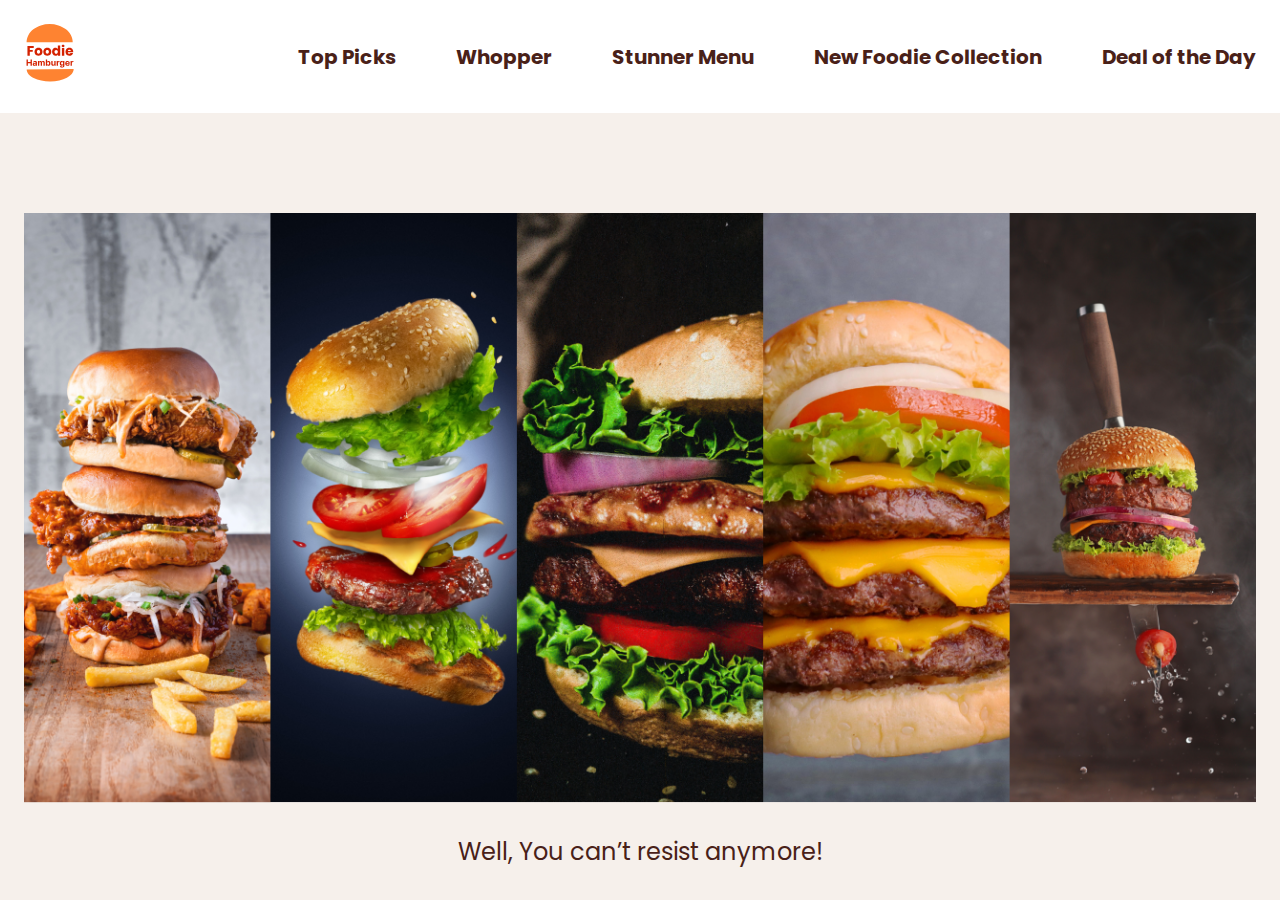
<file: 03_foodie-hamburger/final-code/index.html>
<!DOCTYPE html>
<html lang="en">
  <head>
    <meta charset="UTF-8" />
    <meta http-equiv="X-UA-Compatible" content="IE=edge" />
    <meta name="viewport" content="width=device-width, initial-scale=1.0" />
    <title>Foodie Hamburger</title>
    <link
      href="https://fonts.googleapis.com/css?family=Poppins:100,100italic,200,200italic,300,300italic,regular,italic,500,500italic,600,600italic,700,700italic,800,800italic,900,900italic"
      rel="stylesheet"
    />
    <link rel="stylesheet" href="style.css" />
    <script src="script.js" defer></script>
  </head>
  <body>
    <div class="main-content">
      <header>
        <div class="header-content">
          <div class="logo">
            <img src="./images/logo.svg" alt="logo" />
          </div>
          <div class="hamburger-menu-container">
            <div class="hamburger-menu">
              <span class="hamburger-icon">&#9776;</span>
            </div>
          </div>
          <nav>
            <span class="close-icon">&times;</span>
            <a href="#top-picks">Top Picks</a>
            <a href="#whooper">Whopper</a>
            <a href="#stunner-menu">Stunner Menu</a>
            <a href="#new-foodie-collection">New Foodie Collection</a>
            <a href="#deal-of-the-day">Deal of the Day</a>
          </nav>
        </div>
      </header>
      <main>
        <section class="hero-section">
          <div class="img-container">
            <img src="./images/hero-image.png" alt="hero-image" />
          </div>
          <p>Well, You can’t resist anymore!</p>
        </section>
        <section id="top-picks" class="section">
          <h2>Top Picks</h2>
          <div class="img-container">
            <img src="./images/burger-1.png" alt="burger-1" />
          </div>
        </section>
        <section id="whooper" class="section">
          <h2>Whopper</h2>
          <div class="img-container">
            <img src="./images/burger-2.png" alt="burger-2" />
          </div>
        </section>
        <section id="stunner-menu" class="section">
          <h2>Stunner Menu</h2>
          <div class="img-container">
            <img src="./images/burger-3.png" alt="burger-3" />
          </div>
        </section>
        <section id="new-foodie-collection" class="section">
          <h2>New Foodie Collection</h2>
          <div class="img-container">
            <img src="./images/burger-4.png" alt="burger-5" />
          </div>
        </section>
        <section id="deal-of-the-day" class="section">
          <h2>Deal of the Day</h2>
          <div class="img-container">
            <img src="./images/burger-5.png" alt="burger-5" />
          </div>
        </section>
        <footer>
          <h3 class="go-to-top"><a href="#">Go to Top </a></h3>
          <p class="footer-text">Made with ❤️ by Anurag Singh</p>
        </footer>
      </main>
    </div>
  </body>
</html>
</file>
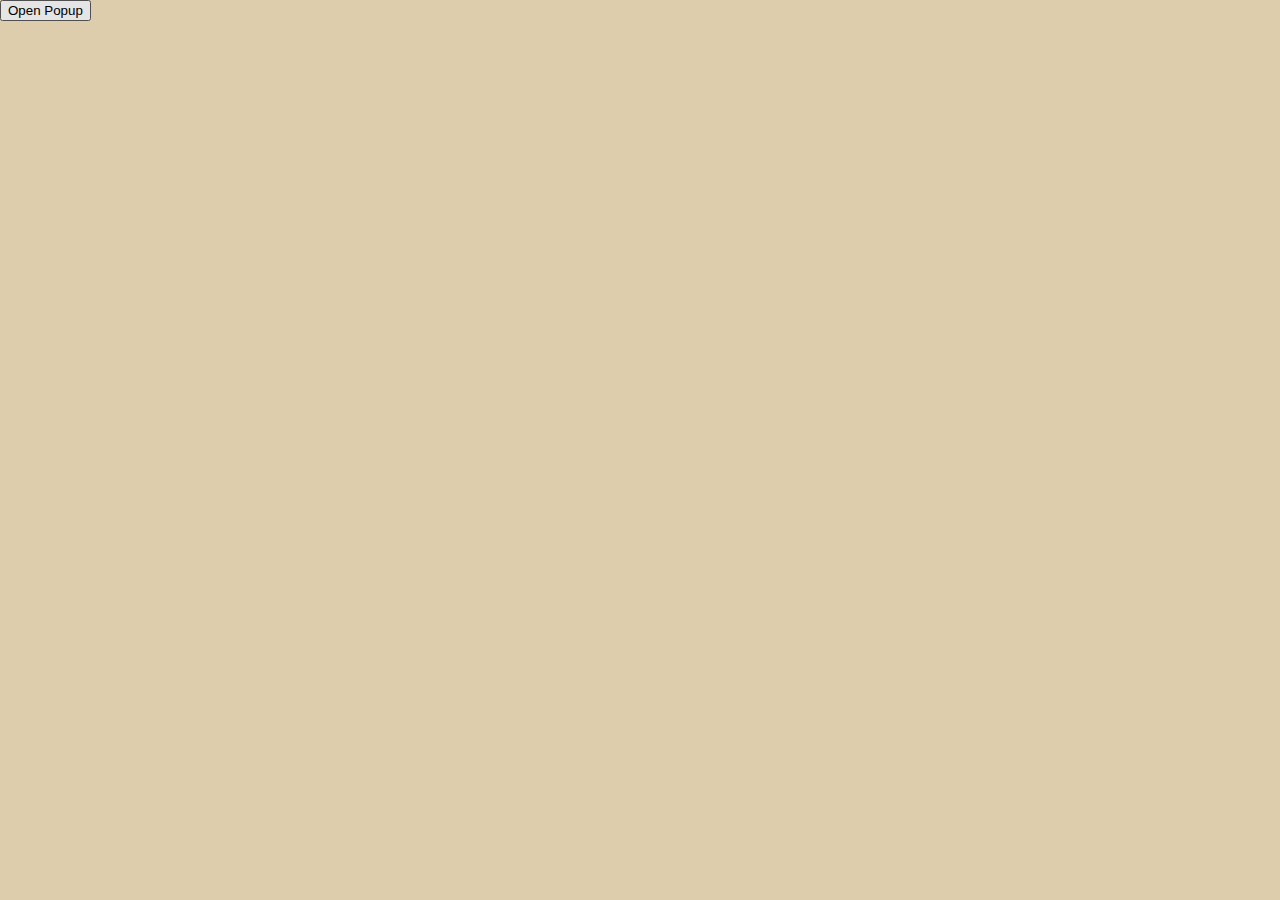
<file: 04_how-to-make-popup/final-code/index.html>
<!DOCTYPE html>
<html lang="en">
  <head>
    <meta charset="UTF-8" />
    <meta http-equiv="X-UA-Compatible" content="IE=edge" />
    <meta name="viewport" content="width=device-width, initial-scale=1.0" />
    <title>Modal Popup</title>
    <link rel="stylesheet" href="style.css" />
    <script src="script.js" defer></script>
  </head>
  <body>
    <button>Open Popup</button>
    <div class="popup-container">
      <div class="overlay"></div>
      <div class="popup">
        <div class="close-icon">&times;</div>
        <h2>Don't Miss Out</h2>
        <p>Sign up for our newsletter to stay in the loop.</p>
      </div>
    </div>
  </body>
</html>
</file>
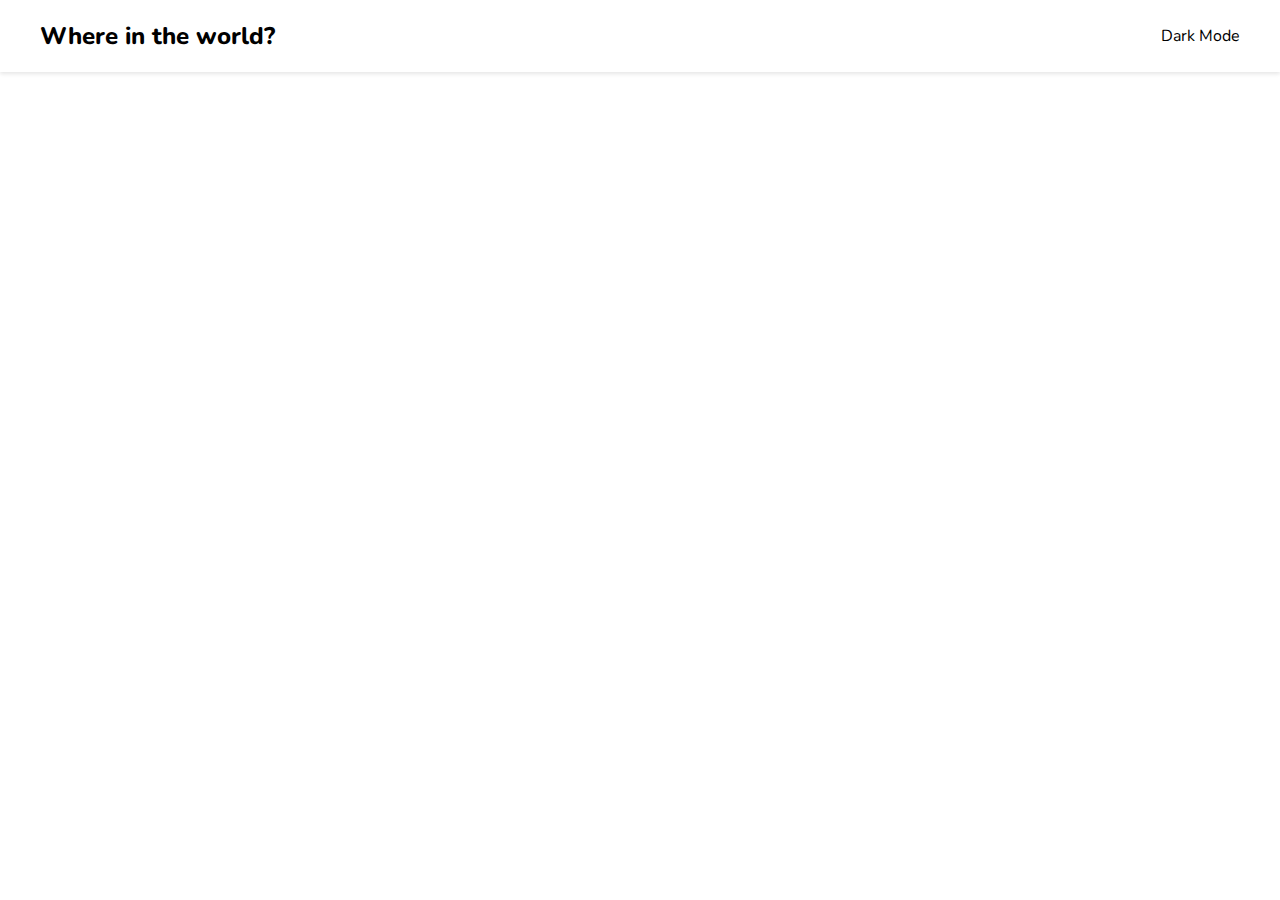
<file: 05_countries-part-1/final-code/index.html>
<!DOCTYPE html>
<html lang="en">
  <head>
    <meta charset="UTF-8" />
    <meta http-equiv="X-UA-Compatible" content="IE=edge" />
    <meta name="viewport" content="width=device-width, initial-scale=1.0" />
    <title>Countries</title>
    <link
      rel="stylesheet"
      href="https://cdnjs.cloudflare.com/ajax/libs/font-awesome/6.3.0/css/all.min.css"
      integrity="sha512-SzlrxWUlpfuzQ+pcUCosxcglQRNAq/DZjVsC0lE40xsADsfeQoEypE+enwcOiGjk/bSuGGKHEyjSoQ1zVisanQ=="
      crossorigin="anonymous"
      referrerpolicy="no-referrer"
    />
    <link
      href="https://fonts.googleapis.com/css?family=Nunito:300,regular,500,600,700,800"
      rel="stylesheet"
    />
    <link rel="stylesheet" href="style.css" />
    <script src="script.js" defer></script>
  </head>
  <body>
    <header class="header-container">
      <div class="header-content">
        <h2 class="title">Where in the world?</h2>
        <p><i class="fa-regular fa-moon"></i>&nbsp;&nbsp;Dark Mode</p>
      </div>
    </header>
    <main>
      <div class="countries-container"></div>
    </main>
  </body>
</html>
</file>
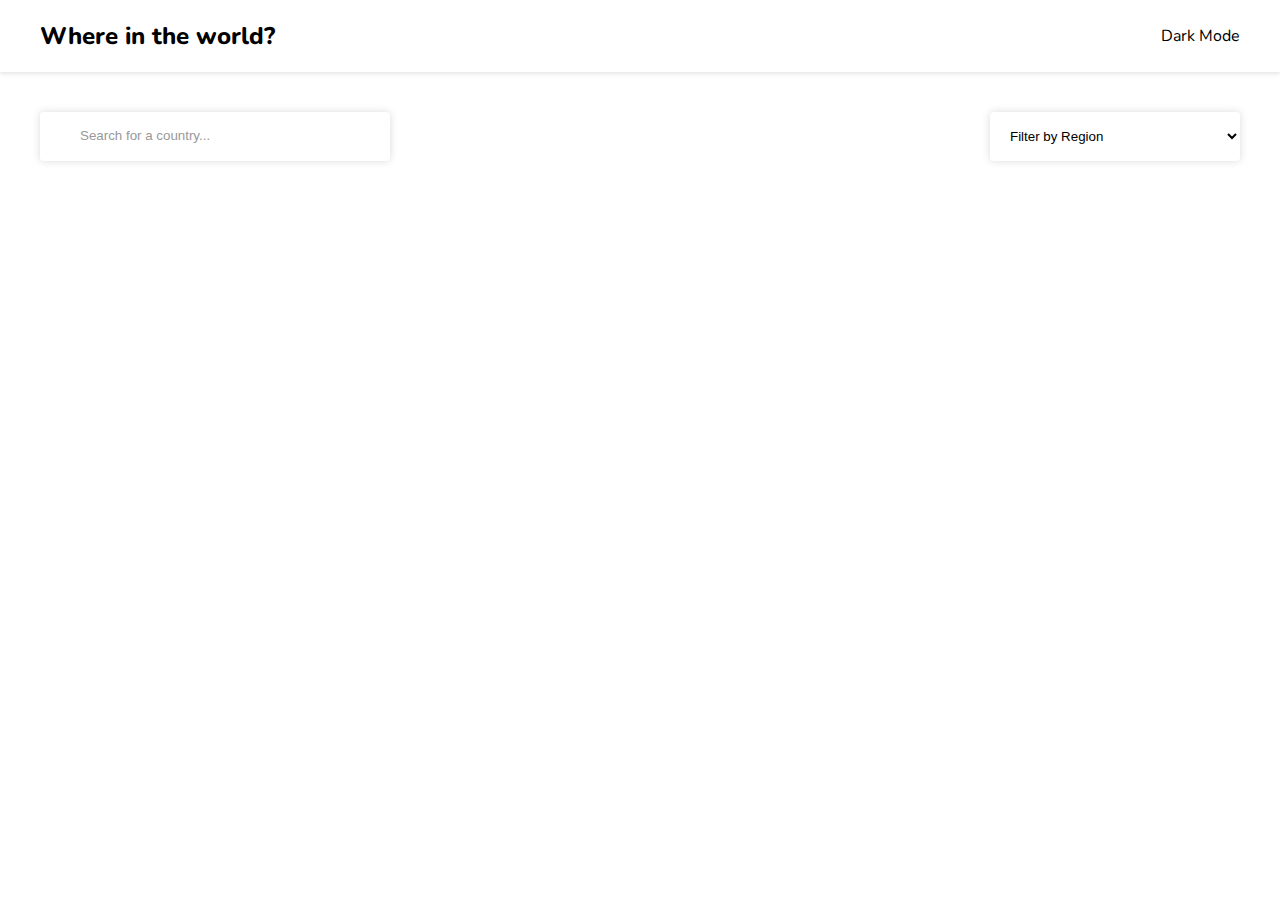
<file: 06_countries-part-2/final-code/index.html>
<!DOCTYPE html>
<html lang="en">
  <head>
    <meta charset="UTF-8" />
    <meta http-equiv="X-UA-Compatible" content="IE=edge" />
    <meta name="viewport" content="width=device-width, initial-scale=1.0" />
    <title>Countries</title>
    <link
      rel="stylesheet"
      href="https://cdnjs.cloudflare.com/ajax/libs/font-awesome/6.3.0/css/all.min.css"
      integrity="sha512-SzlrxWUlpfuzQ+pcUCosxcglQRNAq/DZjVsC0lE40xsADsfeQoEypE+enwcOiGjk/bSuGGKHEyjSoQ1zVisanQ=="
      crossorigin="anonymous"
      referrerpolicy="no-referrer"
    />
    <link
      href="https://fonts.googleapis.com/css?family=Nunito:300,regular,500,600,700,800"
      rel="stylesheet"
    />
    <link rel="stylesheet" href="style.css" />
    <script src="script.js" defer></script>
  </head>
  <body>
    <header class="header-container">
      <div class="header-content">
        <h2 class="title"><a href="/">Where in the world?</a></h2>
        <p class="theme-changer"><i class="fa-regular fa-moon"></i>&nbsp;&nbsp;Dark Mode</p>
      </div>
    </header>
    <main>
      <div class="search-filter-container">
        <div class="search-container">
          <i class="fa-solid fa-magnifying-glass"></i>
          <input type="text" placeholder="Search for a country...">
        </div>
        <select class="filter-by-region">
          <option hidden>Filter by Region</option>
          <option value="Africa">Africa</option>
          <option value="America">America</option>
          <option value="Asia">Asia</option>
          <option value="Europe">Europe</option>
          <option value="Oceania">Oceania</option>
        </select>
      </div>
      <div class="countries-container"></div>
    </main>
  </body>
</html>
</file>
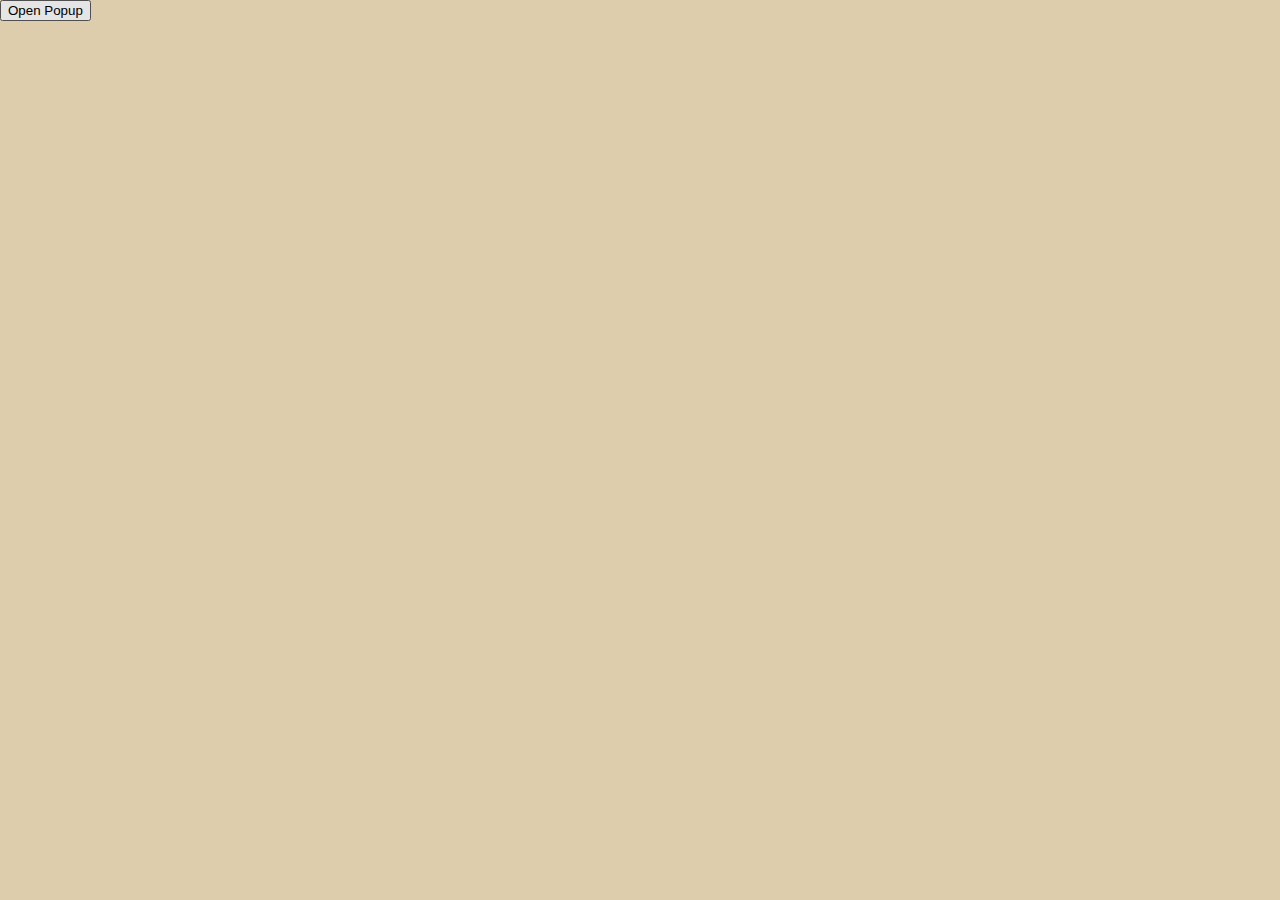
<file: 04_how-to-make-popup/final-code/index2.html>
<!DOCTYPE html>
<html lang="en">
  <head>
    <meta charset="UTF-8" />
    <meta http-equiv="X-UA-Compatible" content="IE=edge" />
    <meta name="viewport" content="width=device-width, initial-scale=1.0" />
    <title>Modal Popup</title>
    <link rel="stylesheet" href="style2.css" />
    <script src="script2.js" defer></script>
  </head>
  <body>
    <button>Open Popup</button>
    <div class="popup-container">
      <div class="popup">
        <div class="close-icon">&times;</div>
        <h2>Don't Miss Out</h2>
        <p>Sign up for our newsletter to stay in the loop.</p>
      </div>
    </div>
  </body>
</html>
</file>
<file: 03_foodie-hamburger/final-code/style.css>
* {
  box-sizing: border-box;
}

body {
  margin: 0;
  background-color: #f6f0eb;
  font-family: 'Poppins', sans-serif;
}

.main-content {
  overflow-x: hidden;
  height: 100vh;
  scroll-behavior: smooth;
}

a {
  text-decoration-line: none;
  color: inherit;
}

header {
  background-color: #fff;
  padding: 24px;
}

.header-content {
  max-width: 1290px;
  display: flex;
  align-items: center;
  justify-content: space-between;
  margin: 0 auto;
}

nav {
  display: flex;
  /* gap: 60px; */
}

nav a {
  font-weight: 700;
  font-size: 20px;
  color: #492118;
}

nav a + a {
  margin-left: 60px;
}

.logo {
  width: 50px;
}

img {
  width: 100%;
}

main {
  padding: 0 24px;
}

.hero-section {
  margin-top: 100px;
}

.img-container {
  max-width: 1290px;
  margin: 0 auto;
}

.hero-section p {
  color: #492118;
  text-align: center;
  font-size: 24px;
}

.section {
  margin-top: 120px;
}
.section .img-container {
  max-width: 960px;
}

.section h2 {
  font-weight: 700;
  font-size: 48px;
  color: #492118;
  text-align: center;
}

.go-to-top {
  text-align: right;
  max-width: 960px;
  margin: 0 auto;
  font-size: 32px;
  margin-top: 80px;
}

.go-to-top a {
  text-decoration-line: underline;
}

.footer-text {
  text-align: center;
  color: #858585;
  font-size: 24px;
  margin-top: 64px;
}

.close-icon {
  position: absolute;
  top: 8px;
  right: 12px;
  cursor: pointer;
  display: none;
}

.hamburger-menu-container {
  overflow: hidden;
  position: relative;
  width: 40px;
  height: 40px;
  display: none;
}

.hamburger-menu {
  width: 100px;
  height: 100px;
  border-radius: 50%;
  position: absolute;
  top: -64px;
  right: -58px;
  background-color: white;
  cursor: pointer;
}

.hamburger-icon {
  font-size: 16px;
  position: absolute;
  bottom: 10px;
  left: 20px;
}

@media (max-width: 1200px) {
  nav a {
    font-size: 16px;
  }

  nav a + a {
    margin-left: 48px;
  }

  header {
    padding: 16px 24px;
  }
}

@media (max-width: 960px) {
  nav a {
    font-size: 12px;
  }

  nav a + a {
    margin-left: 32px;
  }

  .hero-section {
    margin-top: 32px;
  }

  .section {
    margin-top: 42px;
  }

  .hero-section p {
    font-size: 10px;
  }

  .section h2 {
    font-size: 14px;
  }
}

@media (max-width: 768px) {
  header {
    background-color: #f6f0ebb7;
    backdrop-filter: blur(8px);
    position: sticky;
    top: 0;
    padding: 8px 24px;
  }

  .header-content {
    min-height: 40px;
  }

  nav {
    position: absolute;
    background: rgba(255, 255, 255, 0.9);
    flex-direction: column;
    padding: 24px;
    right: -200px;
    top: 16px;
    transition: right 0.25s ease-in-out;
    /* display: none; */
  }

  nav a + a {
    margin: 0;
    margin-top: 16px;
  }

  .close-icon,
  .hamburger-menu-container {
    display: block;
  }

  .menu-open nav {
    /* display: flex; */
    right: 24px;
  }
  .menu-open .hamburger-menu-container {
    display: none;
  }

  .go-to-top {
    font-size: 12px;
    margin-top: 40px;
  }

  .footer-text {
    font-size: 10px;
    margin-top: 32px;
  }

  .logo {
    width: 30px;
  }
}
</file>
<file: 04_how-to-make-popup/final-code/style.css>
body {
    margin: 0;
    background-color: #DECDAC;
    font-family: cursive;
}

.popup {
    width: 500px;
    height: 300px;
    background-color: white;
    border-radius: 16px;
    padding: 8px;
    position: fixed;
    box-shadow: 0 5px 4px 2px rgba(0, 0, 0, 0.3);
    transform: translate(-50%, -50%) scale(0);
    transition: all 0.2s ease-in-out;
    top: 0;
    left: 0;
    /* display: none; */
}

.popup-open .popup {
    /* display: block; */
    transform: scale(1);
    left: 50%;
    top: 50%;
    transform: translate(-50%, -50%) scale(1);
}

.close-icon {
    font-size: 48px;
    font-weight: 700;
    position: absolute;
    right: 16px;
    cursor: pointer;
    font-family: serif;
}

.overlay {
    display: none;
    position: fixed;
    inset: 0;
    background-color: rgba(0, 0, 0, 0.5);
}

.popup-open .overlay {
    display: block;
}
</file>
<file: 05_countries-part-1/final-code/style.css>
* {
    box-sizing: border-box;
}

body {
    margin: 0;
    font-family: Nunito, sans-serif;
}

main {
    padding: 24px;
}

a {
    text-decoration-line: none;
    color: inherit;
}

.header-container {
    box-shadow: 0 2px 4px 0px rgba(0, 0, 0, 0.1);
    padding-inline: 24px;
}

.header-content {
    display: flex;
    align-items: center;
    justify-content: space-between;
    max-width: 1200px;
    margin-inline: auto;
}

.title {
    font-weight: 800;
}

.countries-container {
    max-width: 1200px;
    margin-inline: auto; 
    margin-top: 16px;
    display: flex;
    gap: 64px;
    flex-wrap: wrap;
    justify-content: space-between;
}

.country-card {
    display: inline-block;
    width: 250px;
    border-radius: 8px;
    overflow: hidden;
    padding-bottom: 24px;
    box-shadow: 0 0 8px 0px rgba(0, 0, 0, 0.2);
    transition: all 0.2s ease-in-out;
}

.country-card:hover {
    transform: scale(1.03);
    box-shadow: 0 0 16px 0px rgba(0, 0, 0, 0.2);
}

.card-title {
    font-size: 24px;
    margin-block: 16px;
}

.card-text {
    padding-inline: 16px;
}

.card-text p {
    margin-block: 8px;
}

.country-card img {
    width: 100%;
}


@media(max-width: 768px) {
    .countries-container {
        justify-content: center;
    }
}
</file>
<file: 06_countries-part-2/final-code/style.css>
* {
    box-sizing: border-box;
}

body {
    --background-color: white;
    --text-color: black;
    --elements-color: white;
    margin: 0;
    font-family: Nunito, sans-serif;
    background-color: var(--background-color);
    color: var(--text-color);
}

body.dark {
    --background-color: hsl(207, 26%, 17%); 
    --text-color: white;
    --elements-color: hsl(209, 23%, 22%);
}

main {
    padding: 24px;
}

a {
    text-decoration-line: none;
    color: inherit;
}

.header-container {
    box-shadow: 0 2px 4px 0px rgba(0, 0, 0, 0.1);
    padding-inline: 24px;
    background-color: var(--elements-color);
}

.header-content {
    display: flex;
    align-items: center;
    justify-content: space-between;
    max-width: 1200px;
    margin-inline: auto;
}

.title {
    font-weight: 800;
}

.theme-changer {
    cursor: pointer;
}

.countries-container {
    max-width: 1200px;
    margin-top: 16px;
    display: flex;
    gap: 64px;
    flex-wrap: wrap;
    margin-inline: auto;
    justify-content: space-between;
}

.country-card {
    display: inline-block;
    width: 250px;
    border-radius: 8px;
    overflow: hidden;
    padding-bottom: 24px;
    box-shadow: 0 0 8px 0px rgba(0, 0, 0, 0.2);
    transition: all 0.2s ease-in-out;
    background-color: var(--elements-color);
}

.country-card:hover {
    transform: scale(1.03);
    box-shadow: 0 0 16px 0px rgba(0, 0, 0, 0.2);
}

.card-title {
    font-size: 24px;
    margin-block: 16px;
}

.card-text {
    padding-inline: 16px;
}

.card-text p {
    margin-block: 8px;
}

.country-card img {
    width: 100%;
}


.search-filter-container {
    max-width: 1200px;
    margin-inline: auto;
    margin-top: 16px;
    margin-bottom: 48px;
    display: flex;
    justify-content: space-between;
    gap: 24px;
}

.search-container {
    box-shadow: 0 0 8px 0px rgba(0, 0, 0, 0.15);
    max-width: 350px;
    width: 100%;
    border-radius: 4px;
    padding-left: 24px;
    color: #999;
    overflow: hidden;
    background-color: var(--elements-color);
    color: var(--text-color);
}

.search-container input {
    border: none;
    outline: none;
    padding: 16px;
    width: 90%;
    background-color: inherit;
    color: inherit;
}

.search-container input::placeholder {
    color: #999;
}

.filter-by-region {
    width: 250px;
    padding: 16px;
    border: none;
    outline: none;
    box-shadow: 0 0 8px 0px rgba(0, 0, 0, 0.15);
    border-radius: 4px;
    background-color: var(--elements-color);
    color: var(--text-color);
}

@media(max-width: 768px) {
    .countries-container {
        justify-content: center;
    }

    .title {
        font-size: 16px;
    }

    .header-content p {
        font-size: 12px;
    }

    .search-filter-container {
        flex-direction: column;
    }
    
}
</file>
<file: 04_how-to-make-popup/final-code/style2.css>
body {
    margin: 0;
    background-color: #DECDAC;
    font-family: cursive;
}

.popup-container {
    position: fixed;
    inset: 0;
    pointer-events: none;
}

.popup-container.popup-open {
    background-color: rgba(0, 0, 0, 0.5);
    pointer-events: all;
}

.popup {
    width: 500px;
    height: 300px;
    background-color: white;
    border-radius: 16px;
    padding: 8px;
    box-shadow: 0 5px 4px 2px rgba(0, 0, 0, 0.3);
    position: absolute;
    left: 50%;
    top: 50%;
    transform: translate(-50%, -50%) scale(0);
    transition: all 0.2s ease-in-out;
}

.popup-open .popup {
    left: 50%;
    top: 50%;
    transform: translate(-50%, -50%) scale(1);
}

.close-icon {
    font-size: 48px;
    font-weight: 700;
    position: absolute;
    right: 16px;
    cursor: pointer;
    font-family: serif;
}

.overlay {
    display: none;
    position: fixed;
    inset: 0;
    background-color: rgba(0, 0, 0, 0.5);
}

.popup-open .overlay {
    display: block;
}
</file>
